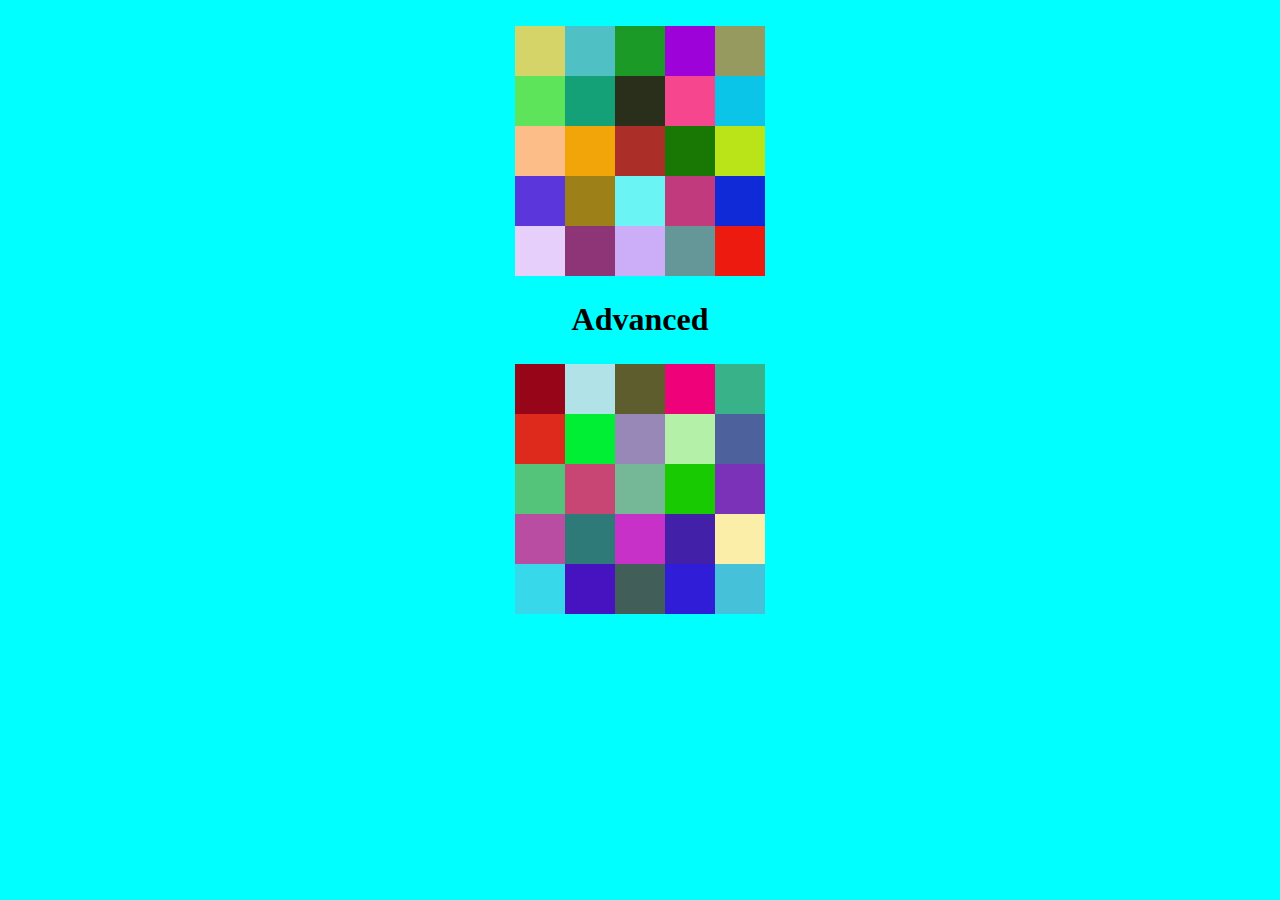
<file: HW10_DOM/index.html>
<!DOCTYPE html>
<html lang="en">
<head>
    <meta charset="UTF-8">
    <meta http-equiv="X-UA-Compatible" content="IE=edge">
    <meta name="viewport" content="width=device-width, initial-scale=1.0">
    <title>Document</title>
    <link rel="stylesheet" href="./style.css">
</head>
<body>

    <div id="container"></div>
    <script src="./main.js"></script>
</body>
</html>
</file>
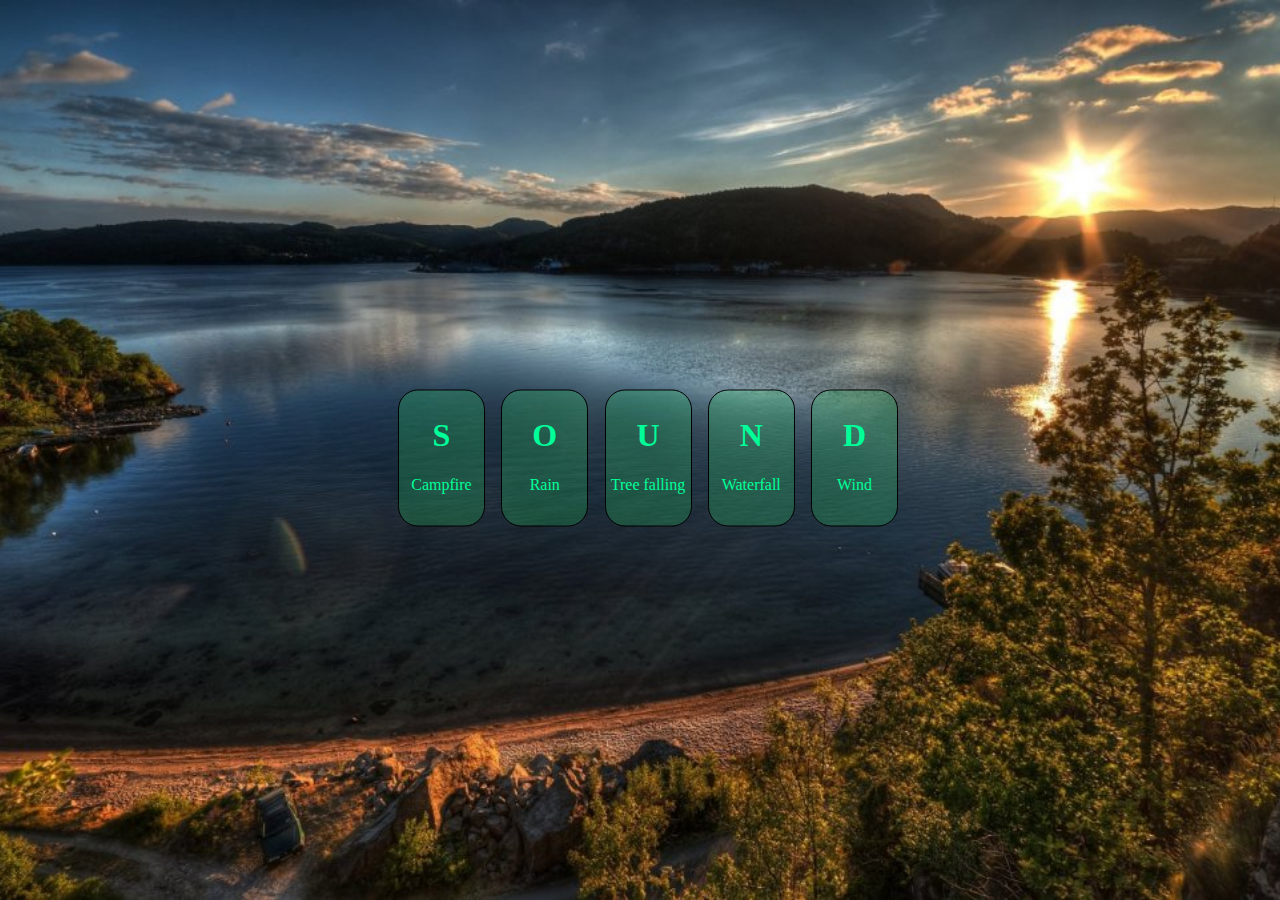
<file: HW11_Events/index.html>
<!DOCTYPE html>
<html lang="en">
<head>
    <meta charset="UTF-8">
    <meta http-equiv="X-UA-Compatible" content="IE=edge">
    <meta name="viewport" content="width=device-width, initial-scale=1.0">
    <title>Document</title>
    <link rel="stylesheet" href="./style.css">
</head>
<body>
    <div class="container">
        <div class="key" data-keyS>
            <h1>S</h1>
            <p>Campfire</p>
        </div>
        <div class="key" data-keyO>
            <h1>O</h1>
            <p>Rain</p>
        </div>
        <div class="key" data-keyU>
            <h1>U</h1>
            <p>Tree falling</p>
        </div>
        <div class="key" data-keyN>
            <h1>N</h1>
            <p>Waterfall</p>
        </div>
        <div class="key" data-keyD>
            <h1>D</h1>
            <p>Wind</p>
        </div>
    </div>
    
    <script src="./main.js"></script>
</body>
</html>
</file>
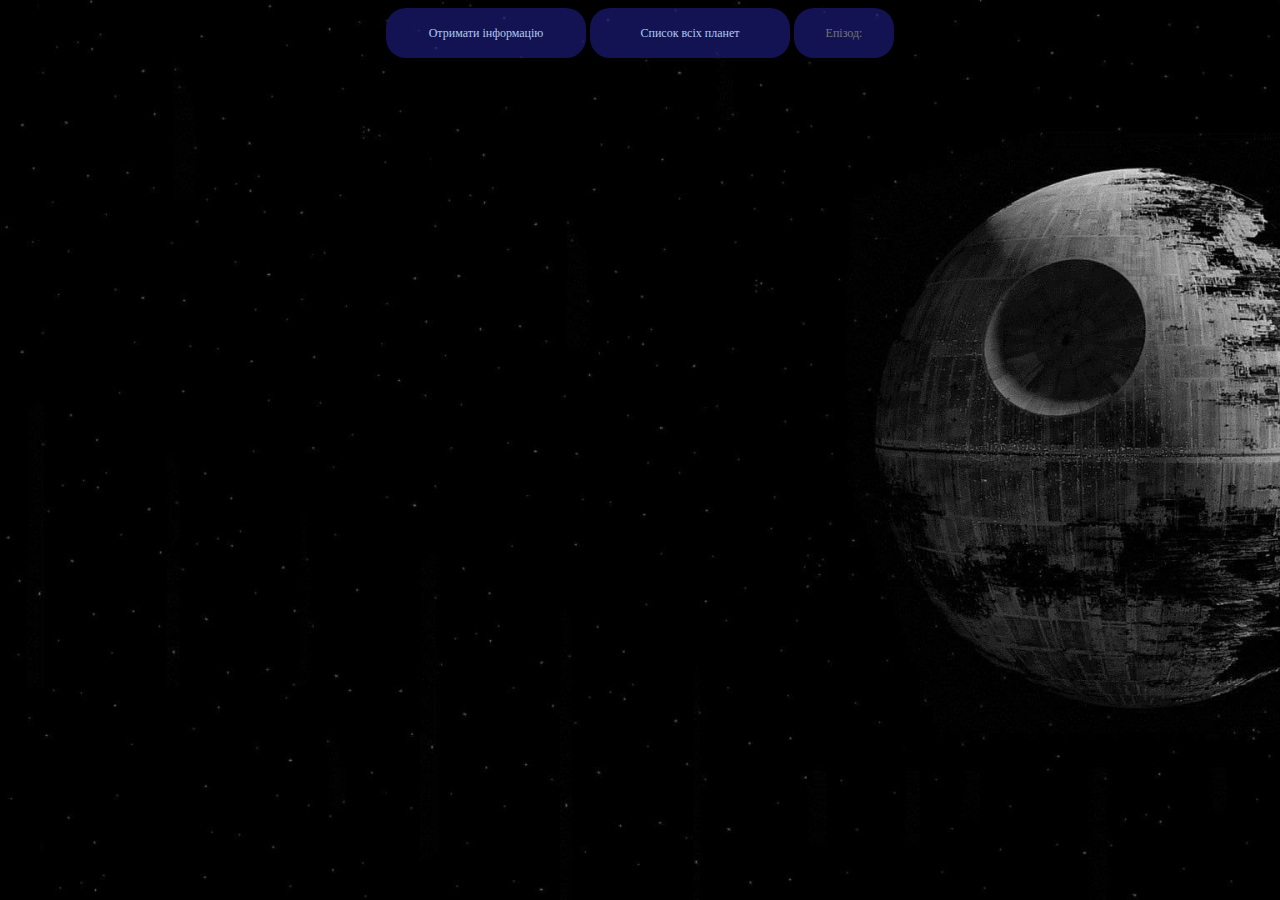
<file: HW13_Server/index.html>
<!DOCTYPE html>
<html lang="en">

<head>
    <meta charset="UTF-8">
    <meta http-equiv="X-UA-Compatible" content="IE=edge">
    <meta name="viewport" content="width=device-width, initial-scale=1.0">
    <title>Document</title>
    <link rel="stylesheet" href="./style.css">
</head>

<body>
    <div class="container">
        <button id="getInfo">Отримати інформацію</button>
        <button id="getPlanet">Список всіх планет</button>
        <input type="numberOfFilm" id="inputNumber" min="1" max="6" placeholder="Епізод:">
        <div class="info">
            <div id="date"></div>
        </div>
    </div>
    <script src="./script.js"></script>
</body>

</html>
</file>
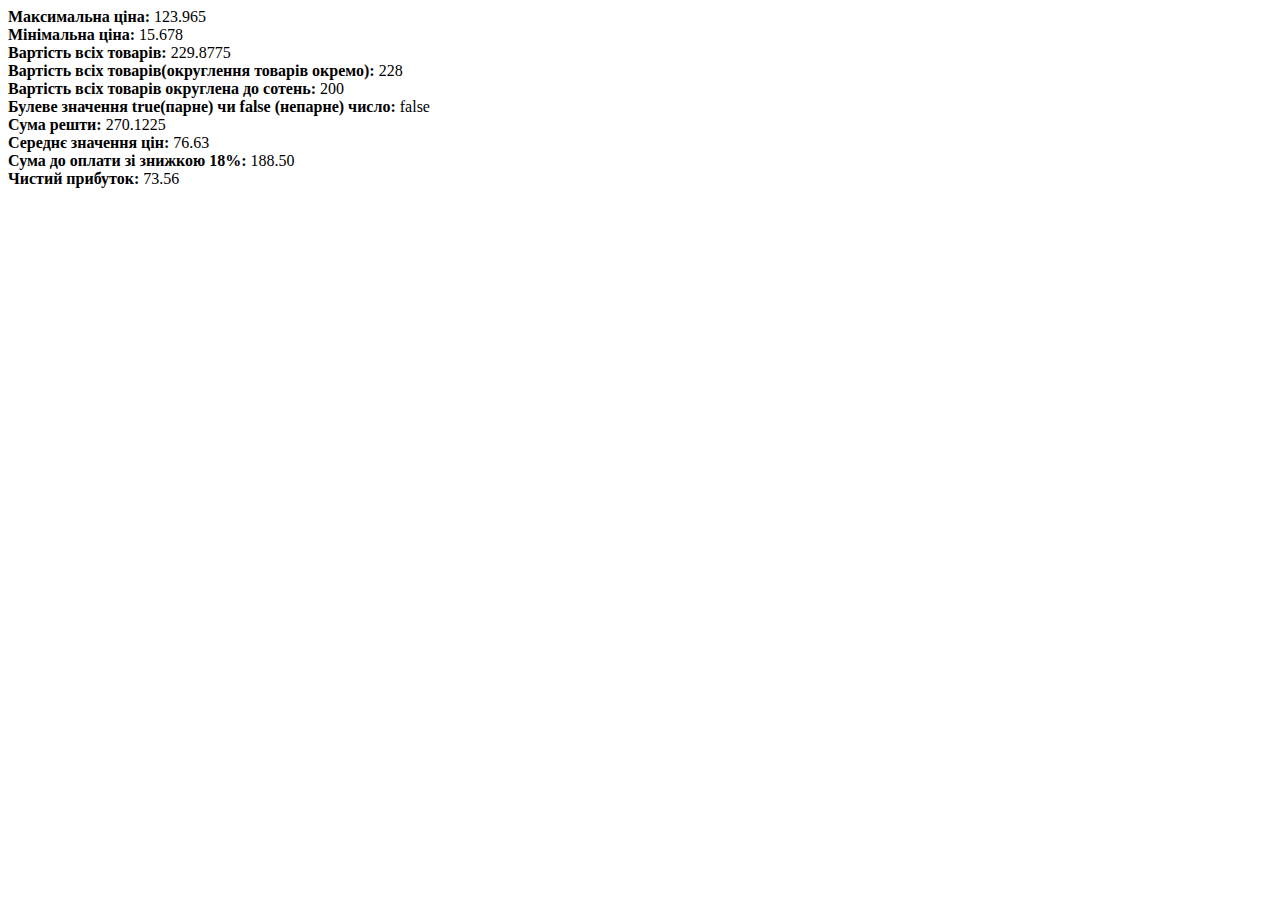
<file: HW1_variables_and_types/index.html>
<!DOCTYPE html>
<html lang="en">
<head>
    <meta charset="UTF-8">
    <meta http-equiv="X-UA-Compatible" content="IE=edge">
    <meta name="viewport" content="width=device-width, initial-scale=1.0">
    <title>Document</title>
</head>
<body>
    <script src="./main.js"></script>
</body>
</html>
</file>
<file: HW10_DOM/style.css>
* {
    margin: 0;
    padding: 0;
}

body {
    background-color: aqua;
    text-align: center;

}

#container, .container  {
    width: 250px;
    height: 250px;
    margin: 2% auto;
    display: flex;
    flex-wrap: wrap;

}

.block {
    width: 50px;
    height: 50px;
 }
</file>
<file: HW11_Events/style.css>
/* body{
    background-image: url(./img/oboi.jpg);
    background-repeat: no-repeat;
} */

html {
    background-image: url(./img/oboi.jpg);
    background-repeat: no-repeat;
    background-position: center center;
    background-attachment: fixed;
    -webkit-background-size: cover;
    -moz-background-size: cover;
    -o-background-size: cover;
    background-size: cover;
}

body {
    position: absolute;
    top: 50%;
    left: 50%;
    margin-right: -50%;
    transform: translate(-50%, -50%)
}

.key {
    width: 75px;
    height: 125px;
    border: 1px solid black;
    background-color: rgba(43, 226, 110, 0.222);
    border-radius: 20px;
    text-align: center;
    color: rgb(0, 255, 153);
    /* margin: auto 20px; */
    padding: 5px;
}

.container {
    width: 500px;
    display: flex;
    flex-wrap: nowrap;
    justify-content: space-between;
}

.active {
    width: 75px;
    height: 125px;
    border: 1px solid rgba(231, 243, 12, 0.852);
    background-color: rgba(43, 226, 110, 0.522);
    color: rgb(0, 255, 85);
    box-shadow: 0 10px 30px rgba(210, 220, 12, 0.852), 0 5px 10px rgba(210, 220, 12, 0.852);
}
</file>
<file: HW13_Server/style.css>
*,
*::before,
*::after {
    box-sizing: border-box;
}

@import url('https://fonts.googleapis.com/css2?family=Press+Start+2P&display=swap');

html {
    background-image: url(./image/wall.jpg);
    background-repeat: no-repeat;
    background-position: center center;
    background-attachment: fixed;
    -webkit-background-size: cover;
    -moz-background-size: cover;
    -o-background-size: cover;
    background-size: cover;
}

button,
#inputNumber {
    width: 200px;
    height: 50px;
    background-color: rgba(33, 33, 147, 0.57);
    border: 0;
    border-radius: 20px;
    color: rgb(178, 202, 237);
    font-size: 12px;
    font-family: 'Press Start 2P', cursive;
    text-align: center;

}

#inputNumber {
    width: 100px;
}

body {
    text-align: center;
    margin-left: auto;
    margin-right: auto;

}

.info {
    display: flex;
    padding-top: 30px;
    justify-content: center;
}

.divCharacter,
.planet {
    max-width: 200px;
    margin: 10px;
    border-radius: 10px;
    background-color: rgba(33, 33, 147, 0.57);
    color: rgb(178, 202, 237);
    font-size: 12px;
    font-family: 'Press Start 2P', cursive;
    margin-left: auto;
    margin-right: auto;
}

.btnNavigation {
    width: 100px;
    margin: 20px 20px;
}
</file>
